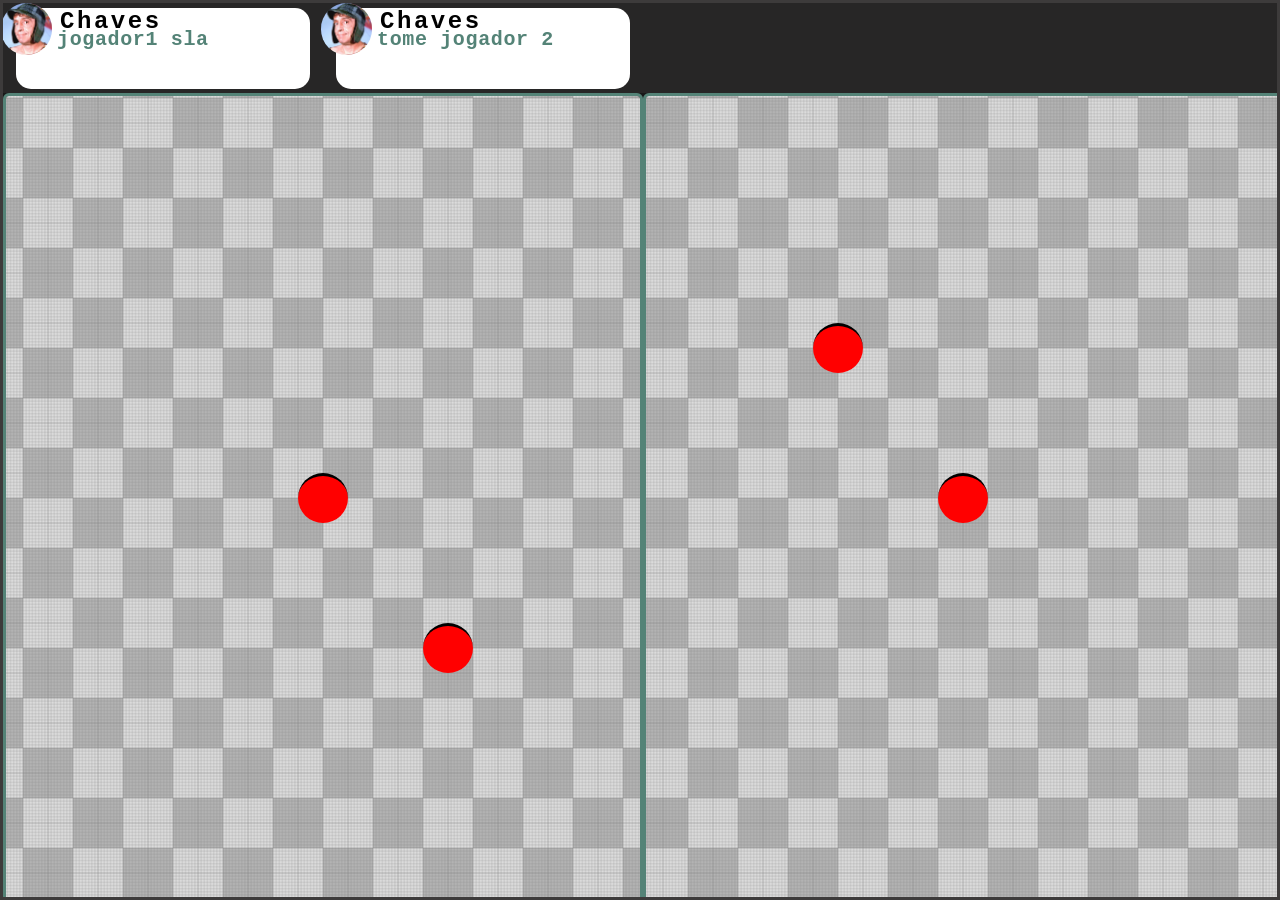
<file: index.html>
<!DOCTYPE html>
<html lang="pt-br">

<head>

    <meta charset="UTF-8">
    <meta name="viewport" content="width=device-width, initial-scale=1.0">
    <title>• RECEBA-KART •</title>
    <link rel="shortcut icon" href="assets/icon.png">
    <link rel="stylesheet" href="style.css">
    <script src="main.js" defer></script>

</head>

<body>

    <div id="menuscreen" class="screen"></div>

    <div id="gamescreen" class="screen">

        <div id="map"></div>
        <div id="top-bar"></div>
        <div id="cameras"></div>

    </div>
    
</body>
</html>
</file>
<file: style.css>
* {
    padding: 0;
    margin: 0;
    box-sizing: border-box;
}

body {
    position: relative;
    width: 100vw;
    height: 100vh;
    overflow: hidden;
    background-color: #ccc;
}
.screen {
    position: fixed;
    width: 100vw;
    height: 100vh;
    overflow: hidden;
}

:root {
    --dark-1: #181818;
    --dark-2: #272626;
    --dark-3: #3d3b3b;
    --fir: #f0de7d;
    --sec: #b2df89;
    --thi: #53753c;
    --fou: #548377;
}

p, h1, h2, h3, h4, h5, h6 {
  font-family: 'Courier New', Courier, monospace;
  font-weight: 600;
  font-style: normal;
}



/* - - - - - Game Screen - - - - - */
#gamescreen {
    border: 3px solid var(--dark-3);
}
#map {
    position: fixed;
    width: 2000px;
    height: 2000px;
    background-image: url("assets/gridtexture.png");
    background-repeat: repeat;
    background-size: 100px;
    transform: translate(-50%,-50%);
    opacity: 0;
}

#top-bar {
    display: grid;
    grid-template-rows: 100%;
    grid-template-columns: 25% 25% 25% 25%;
    position: absolute;
    top: 0;
    width: 100vw;
    height: 10vh;
    background-color: var(--dark-2);
}
.player-card {
    position: relative;
    border-radius: 15px;
    margin: 0.5vh 1vw;
    background-color: white;
}
.player-card img.profile-icon {
    position: absolute;
    top: -5%;
    left: -5%;
    width: 4vw;
    border-radius: 100%;
}
.player-card h2 {
    position: absolute;
    left: 15%;
    letter-spacing: 0.2vw;
    font-size: 24px;
}
.player-card h3 {
    position: absolute;
    top: 25%;
    left: 14%;
    letter-spacing: 0.05vw;
    font-size: 20px;
    color: var(--fou);
}

#cameras {
    display: grid;
    position: absolute;
    top: 10vh;
    width: 100vw;
    height: 90vh;
    background-color: var(--dark-1);
}
.player-camera {
    border: 3px solid var(--fou);
    border-radius: 6px;
    overflow: hidden;
}
.camera-map {
    position: relative;
    width: 2000px;
    height: 2000px;
    background-image: url("assets/gridtexture.png");
    background-repeat: repeat;
    background-size: 100px;
    transform: translate(-50%,-50%);
    opacity: 1;
}



/* - - - - - Players - - - - - */
.character-element {
    position: absolute;
    width: 50px;
    aspect-ratio: 1 / 1;
    border-radius: 100%;
    border-top: black solid 3px;
    background-color: red;
    transform: translate(975px,975px);
}
</file>
